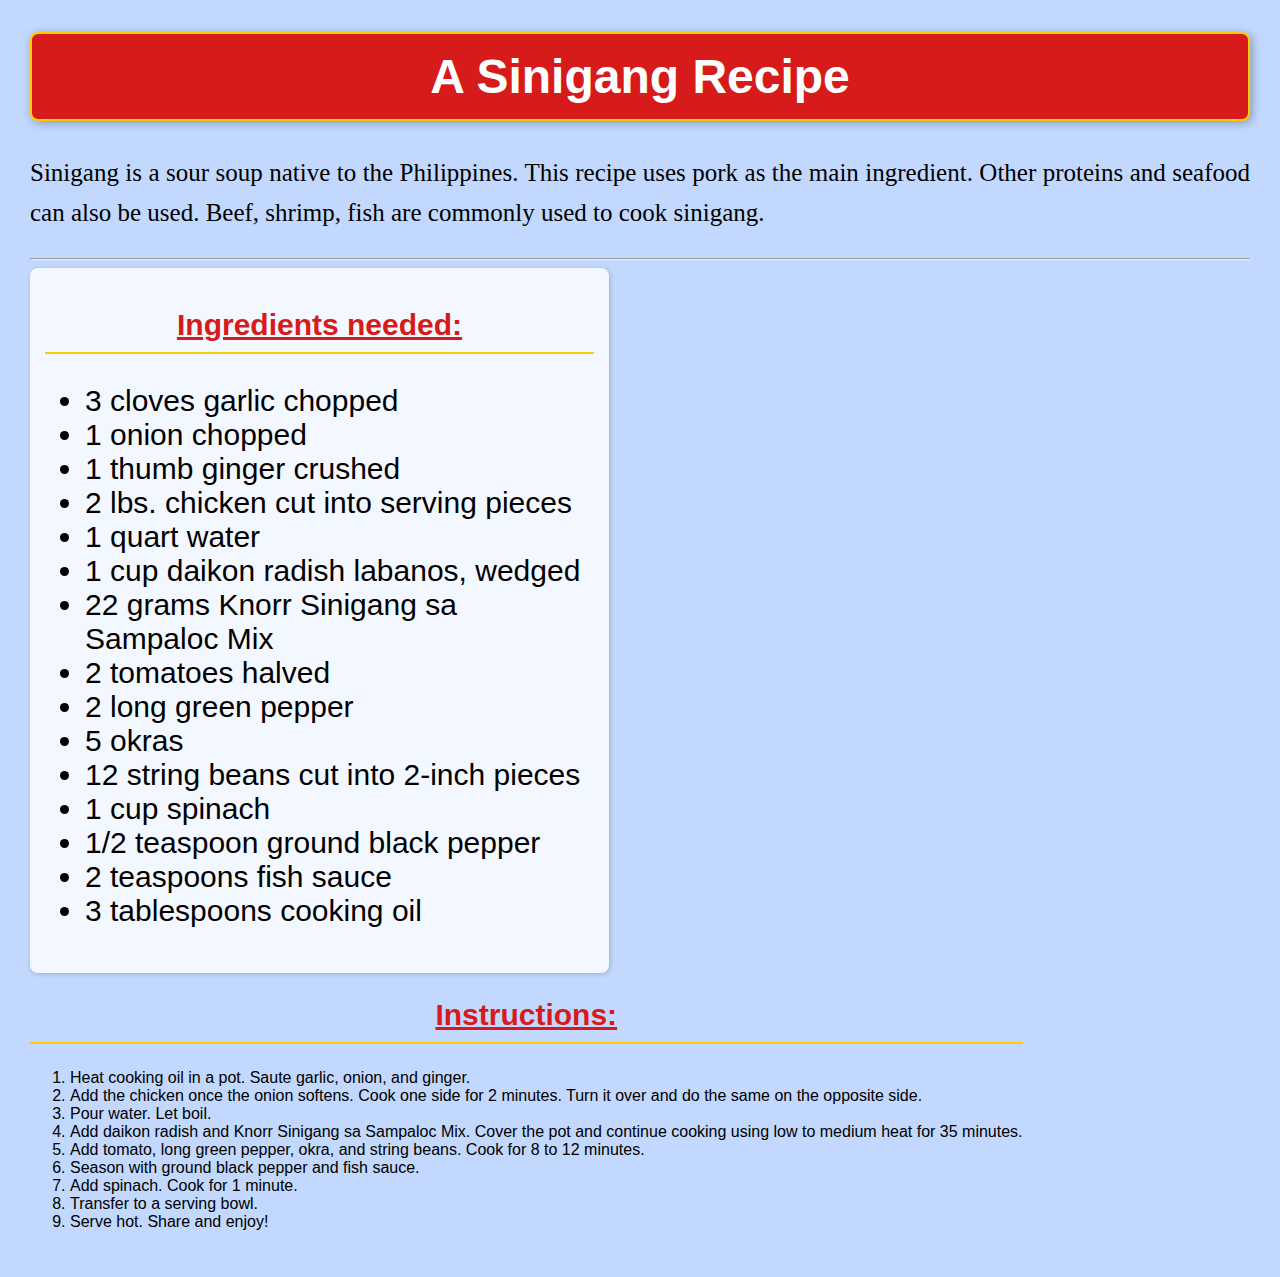
<file: Chapter-1/Exercise/index.html>
<!DOCTYPE html>
<html lang="en">
<head>
    <meta charset="UTF-8">
    <meta http-equiv="X-UA-Compatible" content="IE=edge" />
    <meta name="viewport" content="width=device-width, initial-scale=1.0">
    <title> WebDev Assessment Chapter 1 </title>
    <link rel="stylesheet" href="style.css">  
</head>
<body>
    <!--Heading and the Name of the Recipe-->
    <h1>A Sinigang Recipe</h1>
    <!--A brief description of the dish-->
    <p>Sinigang is a sour soup native to the Philippines. This recipe uses pork as the main ingredient. Other proteins and seafood can also be used. Beef, shrimp, fish are commonly used to cook sinigang.</p>

    <hr>
    
    <!--Div tag is used to separate a section of the code(in this case, it will be used in the stylesheet)-->
    <div class="recipe-container">
        <div class="ingredients">
            <!--Ingredients for the recipe-->
            <h2><u> Ingredients needed: </u></h2>
            <ul>
                <li> 3 cloves garlic chopped</li>
                <li> 1 onion chopped</li>
                <li> 1 thumb ginger crushed</li>
                <li> 2 lbs. chicken cut into serving pieces</li>
                <li> 1 quart water</li>
                <li> 1 cup daikon radish labanos, wedged</li>
                <li> 22 grams Knorr Sinigang sa Sampaloc Mix</li>
                <li> 2 tomatoes halved</li>
                <li> 2 long green pepper</li>
                <li> 5 okras</li>
                <li> 12 string beans cut into 2-inch pieces</li>
                <li> 1 cup spinach</li>
                <li> 1/2 teaspoon ground black pepper</li>
                <li> 2 teaspoons fish sauce</li>
                <li> 3 tablespoons cooking oil</li>
            </ul>
        </div>

        <div class="Instructions">
            <!--Instructions/Methodology of the recipe-->
            <h2><u> Instructions: </u></h2>
            <ol>
                <li> Heat cooking oil in a pot. Saute garlic, onion, and ginger.</li>
                <li> Add the chicken once the onion softens. Cook one side for 2 minutes. Turn it over and do the same on the opposite side.</li>
                <li> Pour water. Let boil.</li>
                <li> Add daikon radish and Knorr Sinigang sa Sampaloc Mix. Cover the pot and continue cooking using low to medium heat for 35 minutes.</li>
                <li> Add tomato, long green pepper, okra, and string beans. Cook for 8 to 12 minutes.</li>
                <li> Season with ground black pepper and fish sauce.</li>
                <li> Add spinach. Cook for 1 minute.</li>
                <li> Transfer to a serving bowl.</li>
                <li> Serve hot. Share and enjoy!</li>
            </ol>
        </div>
    </div>


</body>
</html>
</file>
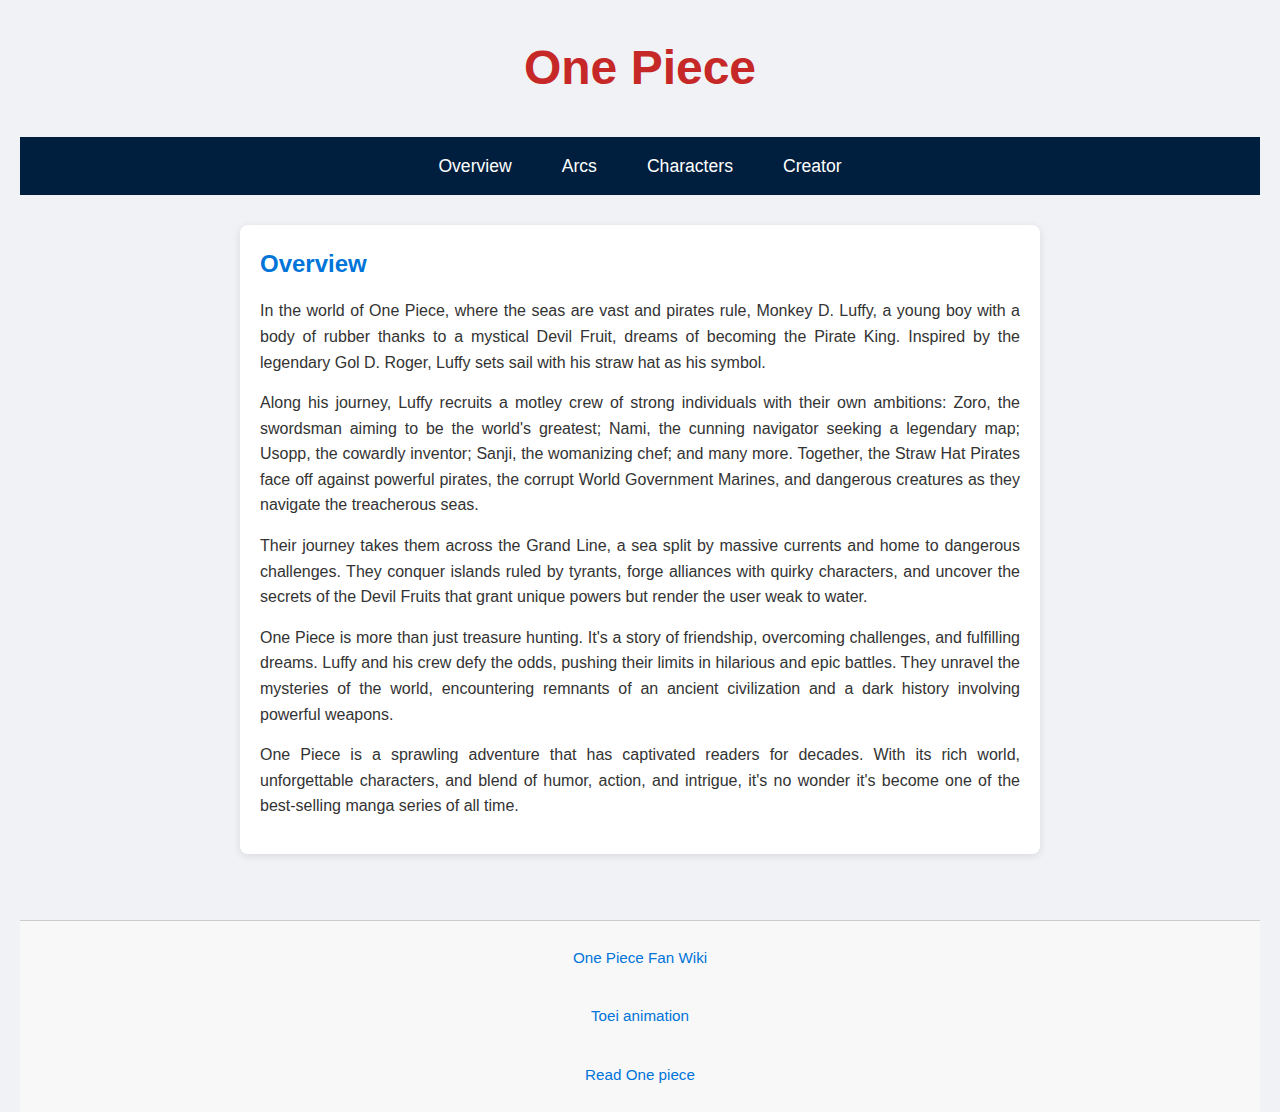
<file: Chapter-2/Exercise/index.html>
<!DOCTYPE html>
<html lang="en">
<head>
    <meta charset="UTF-8">
    <meta http-equiv="X-UA-Compatible" content="IE=edge" />
    <meta name="viewport" content="width=device-width, initial-scale=1.0">
    <title> WebDev Assessment Chapter 2 </title>
    <link rel="stylesheet" href="style.css">  
</head>
<body>
    <h1> One Piece </h1>
    <div class="dark"></div>
        <!--Creates a nav bar-->
        <nav class="navbar">
            <ul>
                <!--Other pages of the navbar and images for icons are in subdirectories-->
                <li><a href="index.html">Overview</a></li>
                <li><a href="Arcs.html">Arcs</a></li>
                <li><a href="Characters.html">Characters</a></li>
                <li><a href="Creators.html">Creator</a></li>
            </ul>
        </nav>
    <main>   
        <h2> Overview</h2>
        <p> In the world of One Piece, where the seas are vast and pirates rule, Monkey D. Luffy, a young boy with a body of rubber thanks to a mystical Devil Fruit, dreams of becoming the Pirate King. Inspired by the legendary Gol D. Roger, Luffy sets sail with his straw hat as his symbol.</p>
        <p>Along his journey, Luffy recruits a motley crew of strong individuals with their own ambitions: Zoro, the swordsman aiming to be the world's greatest; Nami, the cunning navigator seeking a legendary map; Usopp, the cowardly inventor; Sanji, the womanizing chef; and many more. Together, the Straw Hat Pirates face off against powerful pirates, the corrupt World Government Marines, and dangerous creatures as they navigate the treacherous seas.</p>
        <p>Their journey takes them across the Grand Line, a sea split by massive currents and home to dangerous challenges. They conquer islands ruled by tyrants, forge alliances with quirky characters, and uncover the secrets of the Devil Fruits that grant unique powers but render the user weak to water.</p>
        <p>One Piece is more than just treasure hunting. It's a story of friendship, overcoming challenges, and fulfilling dreams. Luffy and his crew defy the odds, pushing their limits in hilarious and epic battles. They unravel the mysteries of the world, encountering remnants of an ancient civilization and a dark history involving powerful weapons.</p>
        <p>One Piece is a sprawling adventure that has captivated readers for decades. With its rich world, unforgettable characters, and blend of humor, action, and intrigue, it's no wonder it's become one of the best-selling manga series of all time.</p>
    </main> <br>

<!--Footer for the Webpage, contains the links for the Pokémon Platinum, Game Freak, and Nintendo websites respectively-->    
<footer>
    <a href="https://onepiece.fandom.com/wiki/One_Piece_Wiki" target="_blank"> One Piece Fan Wiki</a> <br>
    <a href="https://www.toei-animation.com" target="_blank"> Toei animation</a> <br>
    <a href="https://www.viz.com/shonenjump/chapters/one-piece" target="_blank"> Read One piece</a>
    </footer>
</body>
</html>
</file>
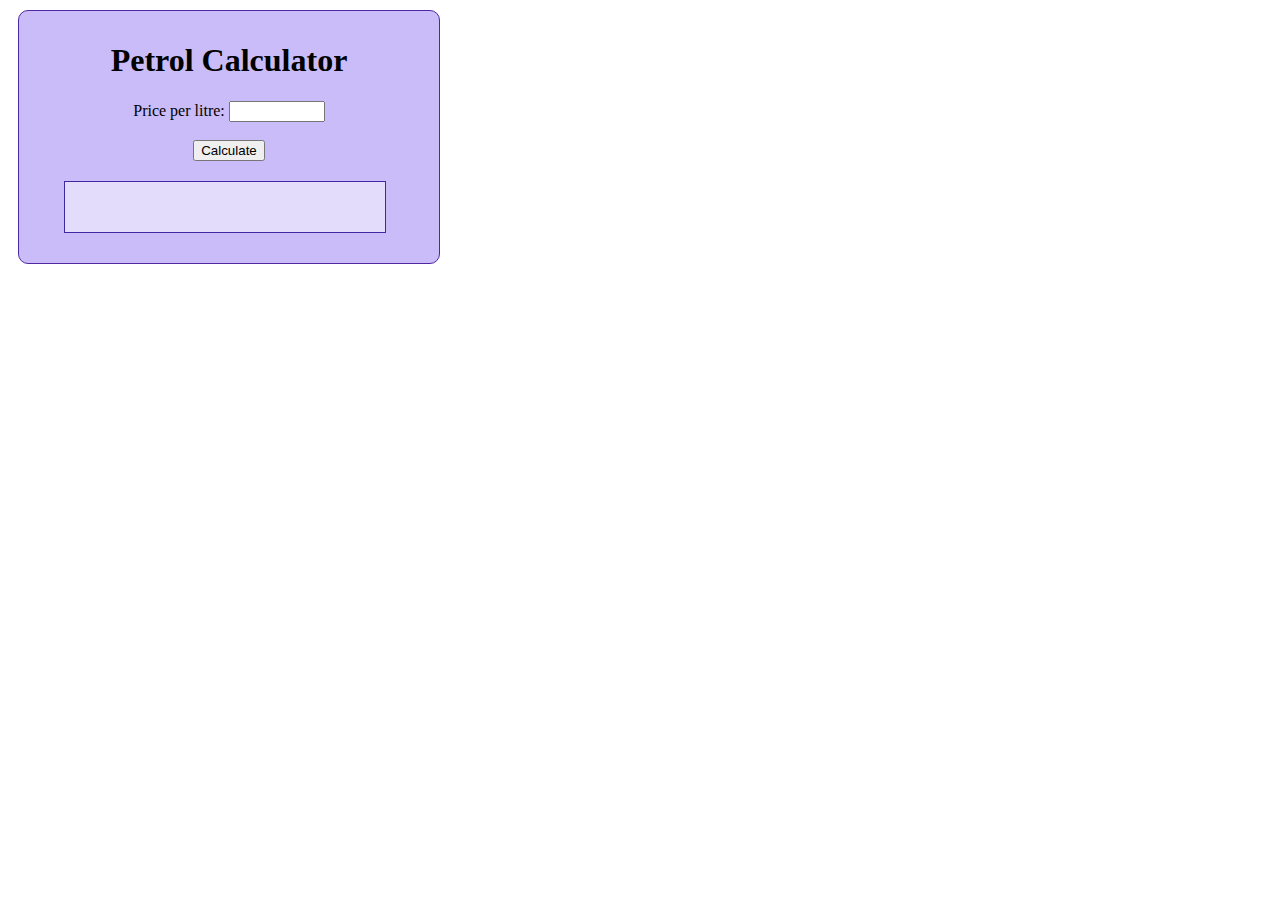
<file: Chapter-6/Exercises/index.html>
<!DOCTYPE html>
<html lang="en">
<head>
  <meta charset="UTF-8" />
  <meta name="viewport" content="width=device-width, initial-scale=1.0"/>
  <title>Petrol Calculator</title>
  <link rel="stylesheet" href="style.css" />
</head>
<body>

  <main class="ptrlBox">
    <h1>Petrol Calculator</h1>

    <form id="petrolForm">
      <label for="price">Price per litre:</label>
      <input type="number" id="price" name="price" min="10" max="10000" step="0.5" required />
      <br><br>
      <button type="submit">Calculate</button>
    </form>

    <div class="result" id="output"></div>
  </main>

  <script>
    document.getElementById("petrolForm").addEventListener("submit", function(event) {
      event.preventDefault();

      const pricePL = parseFloat(document.getElementById("price").value);
      const outputBox = document.getElementById("output");

      if (!pricePL || pricePL <= 0) {
        outputBox.textContent = "Please enter a valid price.";
        return;
      }

      const litresPurchased = 50 / pricePL;
      outputBox.textContent = `${litresPurchased.toFixed(2)} L`;
    });
  </script>

</body>
</html>
</file>
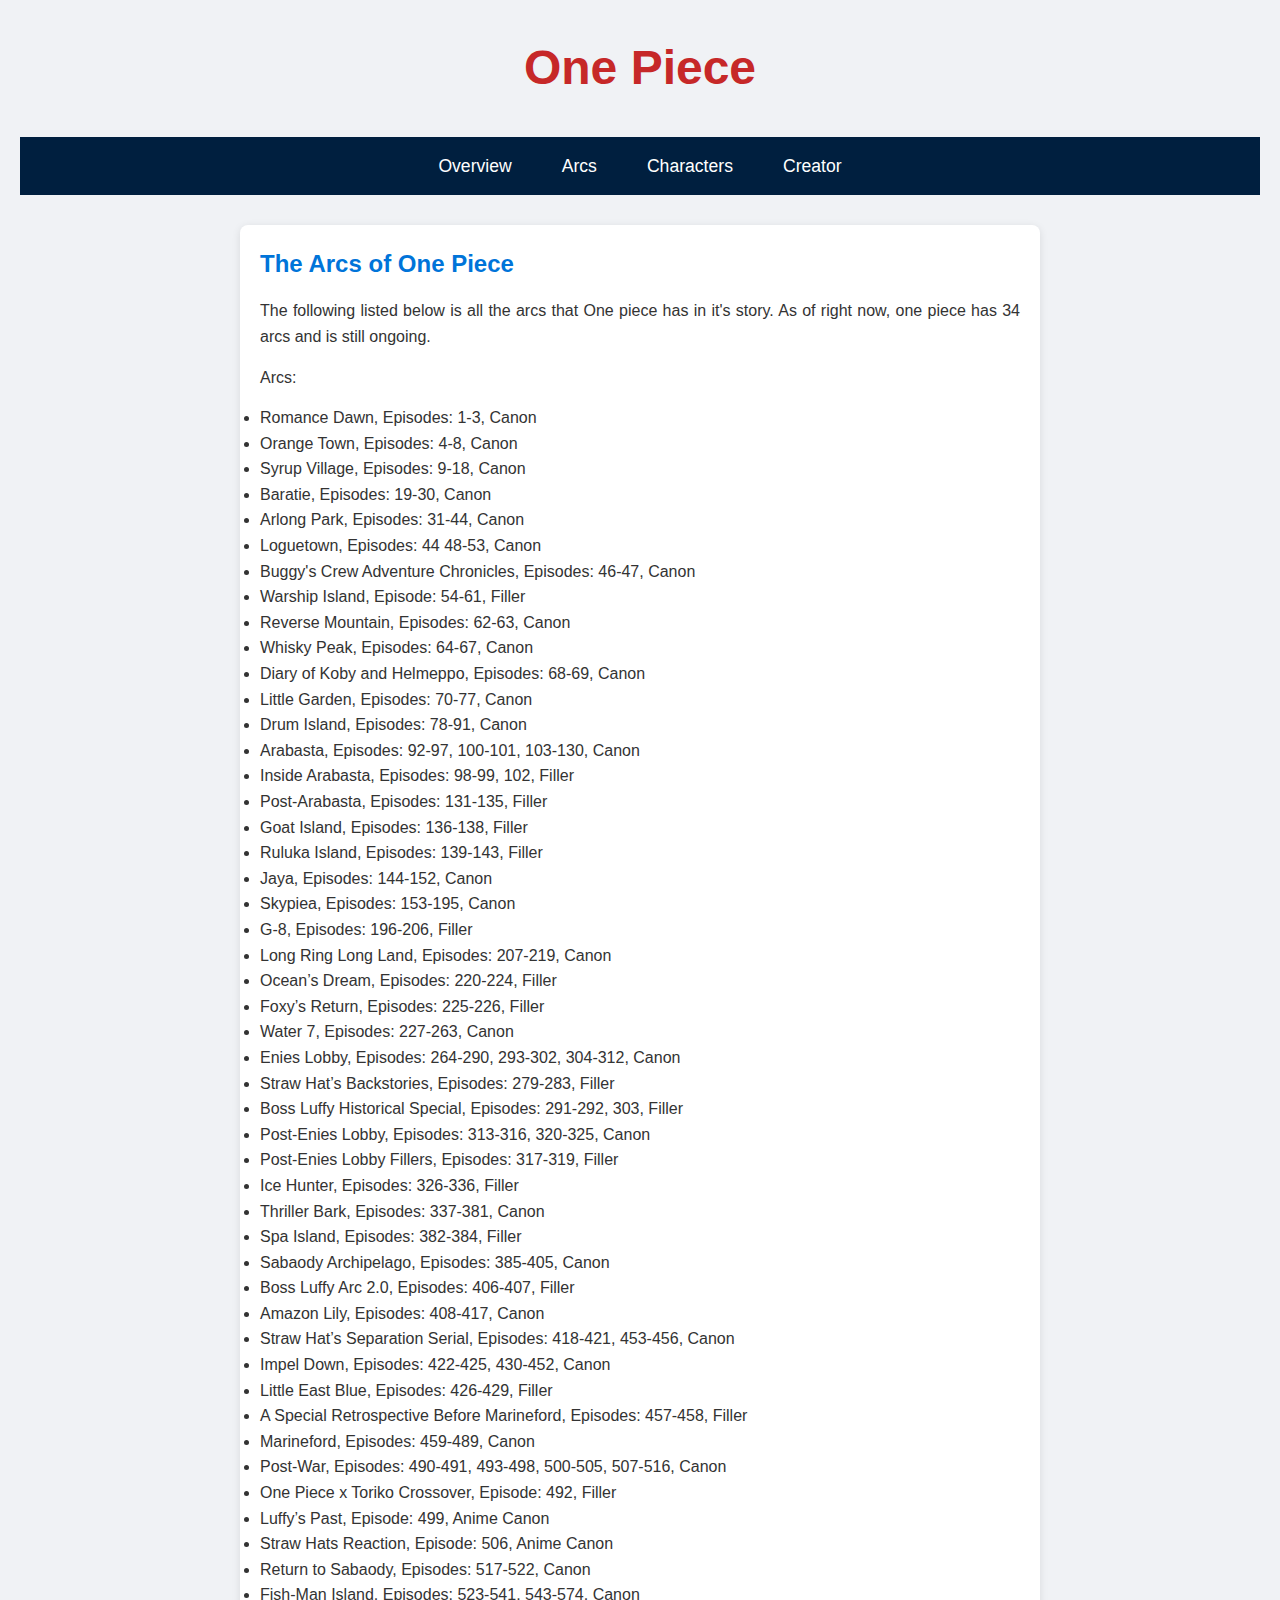
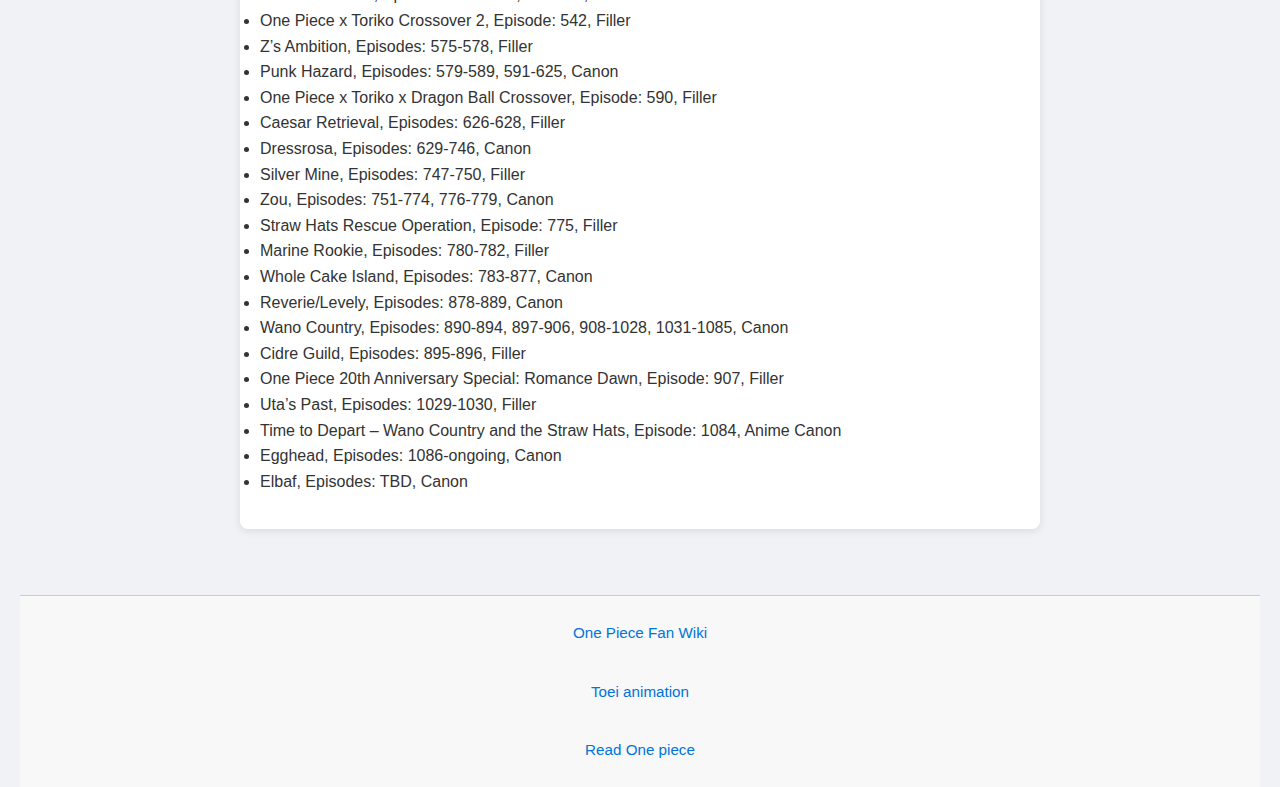
<file: Chapter-2/Exercise/Arcs.html>
<!DOCTYPE html>
<html lang="en">
<head>
    <meta charset="UTF-8">
    <meta http-equiv="X-UA-Compatible" content="IE=edge" />
    <meta name="viewport" content="width=device-width, initial-scale=1.0">
    <title> WebDev Assessment Chapter 2 </title>
    <link rel="stylesheet" href="style.css">  
</head>
<body>
    <h1> One Piece </h1>
    <div class="dark"></div>
        <!--Creates a nav bar-->
        <nav class="navbar">
            <ul>
                <!--Other pages of the navbar and images for icons are in subdirectories-->
                <li><a href="index.html">Overview</a></li>
                <li><a href="Arcs.html">Arcs</a></li>
                <li><a href="Characters.html">Characters</a></li>
                <li><a href="Creators.html">Creator</a></li>
            </ul>
        </nav>
        <main>     
            <h2> The Arcs of One Piece </h2>
            <p> The following listed below is all the arcs that One piece has in it's story. As of right now, one piece has 34 arcs and is still ongoing.</p>
            <p> Arcs:
                <ul>
                    <li> Romance Dawn, Episodes: 1-3, Canon</li>
                    <li> Orange Town, Episodes: 4-8, Canon</li>
                    <li> Syrup Village, Episodes: 9-18, Canon</li>
                    <li> Baratie, Episodes: 19-30, Canon</li>
                    <li> Arlong Park, Episodes: 31-44, Canon</li>
                    <li> Loguetown, Episodes: 44 48-53, Canon</li>
                    <li> Buggy's Crew Adventure Chronicles, Episodes: 46-47, Canon</li>
                    <li> Warship Island, Episode: 54-61, Filler</li>
                    <li> Reverse Mountain, Episodes: 62-63, Canon</li>
                    <li> Whisky Peak, Episodes: 64-67, Canon</li>
                    <li> Diary of Koby and Helmeppo, Episodes: 68-69, Canon</li>
                    <li> Little Garden, Episodes: 70-77, Canon</li>
                    <li> Drum Island, Episodes: 78-91, Canon</li>
                    <li> Arabasta, Episodes: 92-97, 100-101, 103-130, Canon</li>
                    <li> Inside Arabasta, Episodes: 98-99, 102, Filler</li>
                    <li> Post-Arabasta, Episodes: 131-135, Filler</li>
                    <li> Goat Island, Episodes: 136-138, Filler</li>
                    <li> Ruluka Island, Episodes: 139-143, Filler</li>
                    <li> Jaya, Episodes: 144-152, Canon</li>
                    <li> Skypiea, Episodes: 153-195, Canon</li>
                    <li> G-8, Episodes: 196-206, Filler</li>
                    <li> Long Ring Long Land, Episodes: 207-219, Canon</li>
                    <li> Ocean’s Dream, Episodes: 220-224, Filler</li>
                    <li> Foxy’s Return, Episodes: 225-226, Filler</li>
                    <li> Water 7, Episodes: 227-263, Canon</li>
                    <li> Enies Lobby, Episodes: 264-290, 293-302, 304-312, Canon</li>
                    <li> Straw Hat’s Backstories, Episodes: 279-283, Filler</li>
                    <li> Boss Luffy Historical Special, Episodes: 291-292, 303, Filler</li>
                    <li> Post-Enies Lobby, Episodes: 313-316, 320-325, Canon</li>
                    <li> Post-Enies Lobby Fillers, Episodes: 317-319, Filler</li>
                    <li> Ice Hunter, Episodes: 326-336, Filler</li>
                    <li> Thriller Bark, Episodes: 337-381, Canon</li>
                    <li> Spa Island, Episodes: 382-384, Filler</li>
                    <li> Sabaody Archipelago, Episodes: 385-405, Canon</li>
                    <li> Boss Luffy Arc 2.0, Episodes: 406-407, Filler</li>
                    <li> Amazon Lily, Episodes: 408-417, Canon</li>
                    <li> Straw Hat’s Separation Serial, Episodes: 418-421, 453-456, Canon</li>
                    <li> Impel Down, Episodes: 422-425, 430-452, Canon</li>
                    <li> Little East Blue, Episodes: 426-429, Filler</li>
                    <li> A Special Retrospective Before Marineford, Episodes: 457-458, Filler</li>
                    <li> Marineford, Episodes: 459-489, Canon</li>
                    <li> Post-War, Episodes: 490-491, 493-498, 500-505, 507-516, Canon</li>
                    <li> One Piece x Toriko Crossover, Episode: 492, Filler</li>
                    <li> Luffy’s Past, Episode: 499, Anime Canon</li>
                    <li> Straw Hats Reaction, Episode: 506, Anime Canon</li>
                    <li> Return to Sabaody, Episodes: 517-522, Canon</li>
                    <li> Fish-Man Island, Episodes: 523-541, 543-574, Canon</li>
                    <li> One Piece x Toriko Crossover 2, Episode: 542, Filler</li>
                    <li> Z’s Ambition, Episodes: 575-578, Filler</li>
                    <li> Punk Hazard, Episodes: 579-589, 591-625, Canon</li>
                    <li> One Piece x Toriko x Dragon Ball Crossover, Episode: 590, Filler</li>
                    <li> Caesar Retrieval, Episodes: 626-628, Filler</li>
                    <li> Dressrosa, Episodes: 629-746, Canon</li>
                    <li> Silver Mine, Episodes: 747-750, Filler</li>
                    <li> Zou, Episodes: 751-774, 776-779, Canon</li>
                    <li> Straw Hats Rescue Operation, Episode: 775, Filler</li>
                    <li> Marine Rookie, Episodes: 780-782, Filler</li>
                    <li> Whole Cake Island, Episodes: 783-877, Canon</li>
                    <li> Reverie/Levely, Episodes: 878-889, Canon</li>
                    <li> Wano Country, Episodes: 890-894, 897-906, 908-1028, 1031-1085, Canon</li>
                    <li> Cidre Guild, Episodes: 895-896, Filler</li>
                    <li> One Piece 20th Anniversary Special: Romance Dawn, Episode: 907, Filler</li>
                    <li> Uta’s Past, Episodes: 1029-1030, Filler</li>
                    <li> Time to Depart – Wano Country and the Straw Hats, Episode: 1084, Anime Canon</li>
                    <li> Egghead, Episodes: 1086-ongoing, Canon</li>
                    <li> Elbaf, Episodes: TBD, Canon</li>
                </ul>
            </p>
        </main> <br>

<!--Footer for the Webpage, contains the links for the Pokémon Platinum, Game Freak, and Nintendo websites respectively-->    
<footer>
    <a href="https://onepiece.fandom.com/wiki/One_Piece_Wiki" target="_blank"> One Piece Fan Wiki</a> <br>
    <a href="https://www.toei-animation.com" target="_blank"> Toei animation</a> <br>
    <a href="https://www.viz.com/shonenjump/chapters/one-piece" target="_blank"> Read One piece</a>
    </footer>
</body>
</html>
</file>
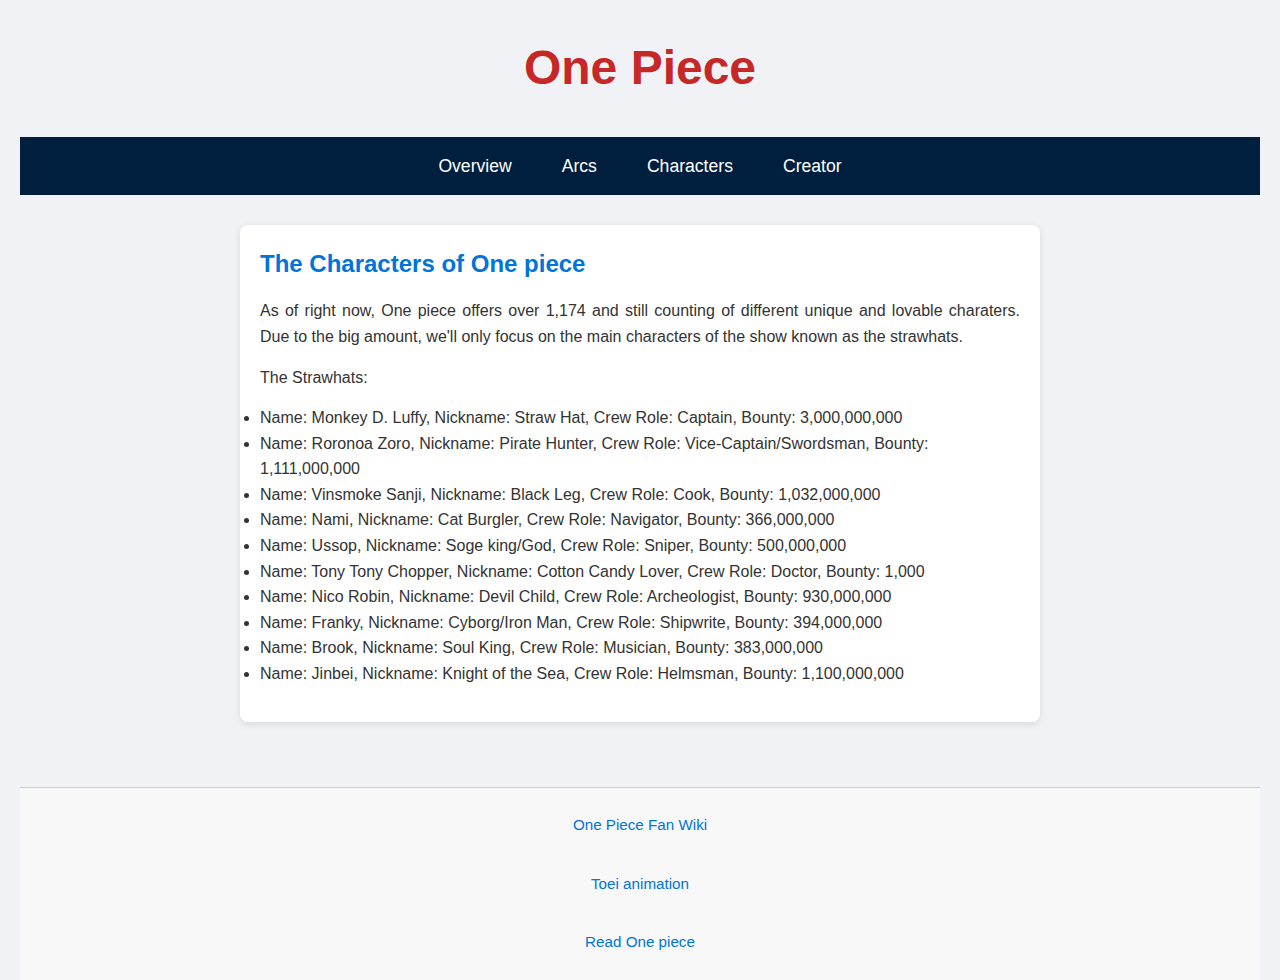
<file: Chapter-2/Exercise/characters.html>
<!DOCTYPE html>
<html lang="en">
<head>
    <meta charset="UTF-8">
    <meta http-equiv="X-UA-Compatible" content="IE=edge" />
    <meta name="viewport" content="width=device-width, initial-scale=1.0">
    <title> WebDev Assessment Chapter 2 </title>
    <link rel="stylesheet" href="style.css">  
</head>
<body>
    <h1> One Piece </h1>
    <div class="dark"></div>
        <!--Creates a nav bar-->
        <nav class="navbar">
            <ul>
                <!--Other pages of the navbar and images for icons are in subdirectories-->
                <li><a href="index.html">Overview</a></li>
                <li><a href="Arcs.html">Arcs</a></li>
                <li><a href="Characters.html">Characters</a></li>
                <li><a href="Creators.html">Creator</a></li>
            </ul>
        </nav>
        <main>     
            <h2> The Characters of One piece </h2>
            <p> As of right now, One piece offers over 1,174 and still counting of different unique and lovable charaters. Due to the big amount, we'll only focus on the main characters of the show known as the strawhats.</p>
            <p> The Strawhats:
                <ul>
                    <li> Name: Monkey D. Luffy, Nickname: Straw Hat, Crew Role: Captain, Bounty: 3,000,000,000</li>
                    <li> Name: Roronoa Zoro, Nickname: Pirate Hunter, Crew Role: Vice-Captain/Swordsman, Bounty: 1,111,000,000</li>
                    <li> Name: Vinsmoke Sanji, Nickname: Black Leg, Crew Role: Cook, Bounty: 1,032,000,000</li>
                    <li> Name: Nami, Nickname: Cat Burgler, Crew Role: Navigator, Bounty: 366,000,000</li>
                    <li> Name: Ussop, Nickname: Soge king/God, Crew Role: Sniper, Bounty: 500,000,000</li>
                    <li> Name: Tony Tony Chopper, Nickname: Cotton Candy Lover, Crew Role: Doctor, Bounty: 1,000</li>
                    <li> Name: Nico Robin, Nickname: Devil Child, Crew Role: Archeologist, Bounty: 930,000,000</li>
                    <li> Name: Franky, Nickname: Cyborg/Iron Man, Crew Role: Shipwrite, Bounty: 394,000,000</li>
                    <li> Name: Brook, Nickname: Soul King, Crew Role: Musician, Bounty: 383,000,000</li>
                    <li> Name: Jinbei, Nickname: Knight of the Sea, Crew Role: Helmsman, Bounty: 1,100,000,000</li>
                </ul>
            </p>
        </main> <br>

<!--Footer for the Webpage, contains the links for the Pokémon Platinum, Game Freak, and Nintendo websites respectively-->    
<footer>
    <a href="https://onepiece.fandom.com/wiki/One_Piece_Wiki" target="_blank"> One Piece Fan Wiki</a> <br>
    <a href="https://www.toei-animation.com" target="_blank"> Toei animation</a> <br>
    <a href="https://www.viz.com/shonenjump/chapters/one-piece" target="_blank"> Read One piece</a>
    </footer>
</body>
</html>
</file>
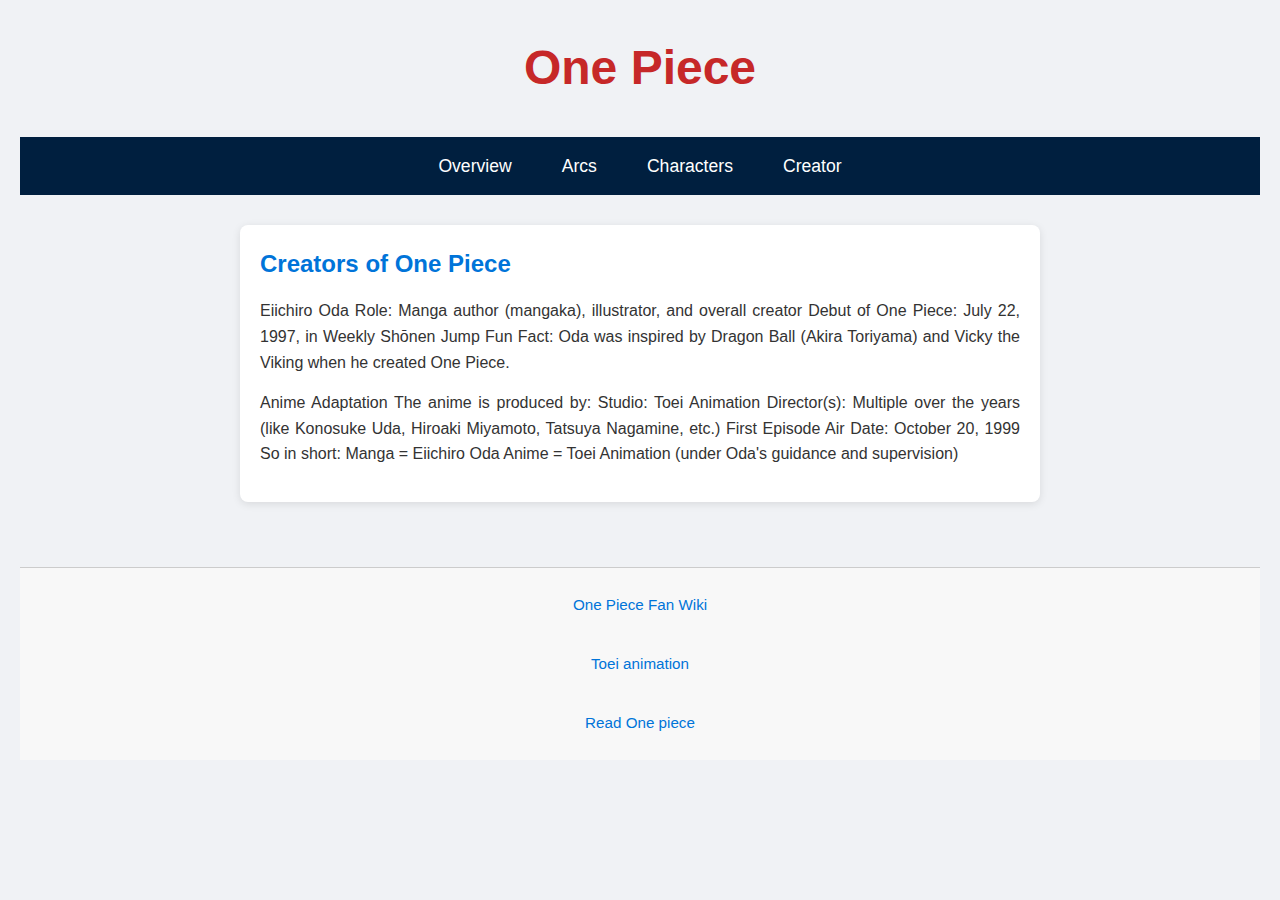
<file: Chapter-2/Exercise/Creators.html>
<!DOCTYPE html>
<html lang="en">
<head>
    <meta charset="UTF-8">
    <meta http-equiv="X-UA-Compatible" content="IE=edge" />
    <meta name="viewport" content="width=device-width, initial-scale=1.0">
    <title> WebDev Assessment Chapter 2 </title>
    <link rel="stylesheet" href="style.css">  
</head>
<body>
    <h1> One Piece </h1>
    <div class="dark"></div>
        <!--Creates a nav bar-->
        <nav class="navbar">
            <ul>
                <!--Other pages of the navbar and images for icons are in subdirectories-->
                <li><a href="index.html">Overview</a></li>
                <li><a href="Arcs.html">Arcs</a></li>
                <li><a href="Characters.html">Characters</a></li>
                <li><a href="Creators.html">Creator</a></li>
            </ul>
        </nav>
        <main>     
            <h2> Creators of One Piece </h2>
            <p>  Eiichiro Oda
                 Role: Manga author (mangaka), illustrator, and overall creator
                
                 Debut of One Piece: July 22, 1997, in Weekly Shōnen Jump
                
                 Fun Fact: Oda was inspired by Dragon Ball (Akira Toriyama) and Vicky the Viking when he created One Piece.</p>
            <p> Anime Adaptation
                The anime is produced by:
                
                Studio: Toei Animation
                
                Director(s): Multiple over the years (like Konosuke Uda, Hiroaki Miyamoto, Tatsuya Nagamine, etc.)
                
                First Episode Air Date: October 20, 1999
                
                So in short:
                
                Manga = Eiichiro Oda
                
                Anime = Toei Animation (under Oda's guidance and supervision)
            </p>
        </main> <br>

<!--Footer for the Webpage, contains the links for the Pokémon Platinum, Game Freak, and Nintendo websites respectively-->    
<footer>
    <a href="https://onepiece.fandom.com/wiki/One_Piece_Wiki" target="_blank"> One Piece Fan Wiki</a> <br>
    <a href="https://www.toei-animation.com" target="_blank"> Toei animation</a> <br>
    <a href="https://www.viz.com/shonenjump/chapters/one-piece" target="_blank"> Read One piece</a>
    </footer>
</body>
</html>
</file>
<file: Chapter-1/Exercise/style.css>
body {
    margin: 30px; /* Margin tag is used so that most of the page's focus is on the center */
    font-size: 100%; /* Most of the page's text will follow the font size and font family */
    font-family: 'Arial', sans-serif; /* Changed to a more versatile font */
    background: hsl(218, 100%, 88%); /* Light blue background for a fresh feel */
}

h1 {
    color: rgb(255, 255, 255);                   
    font-family: 'Arial', sans-serif; /* Changed to Arial for consistency */
    font-size: 300%;
    padding: 15px; /* The padding tag is used to make the background larger than the text itself */
    background: rgb(215, 26, 26); /* Vibrant red background */
    text-align: center; /* Primary focus of this section is to accentuate the importance of the dish */
    border: 2px solid #ffcc00; /* Gold border for a touch of elegance */
    border-radius: 8px;
    box-shadow: 2px 2px 10px rgba(0, 0, 0, 0.3); /* Adds depth */
}

p {
    font-family: 'Times New Roman', serif; /* Keeping the traditional feel */
    font-size: 25px;
    text-align: justify; /* Used to justify the long description of the dish as to not look cluttered */
    text-justify: inter-word;
    line-height: 1.6; /* Improved readability */
}

h2 {
    text-align: center;
    font-size: 30px;
    border-bottom: 2px solid #ffcc00; /* Gold border for consistency */
    padding-bottom: 10px; /* Adds space below the headings */
    color: rgb(215, 26, 26); /* Matching color with h1 */
}

.recipe-container {
    display: flex;                      
    justify-content: space-between;    
    flex-wrap: wrap; /* Allows wrapping for smaller screens */
}

.ingredients, .instructions {
    width: 45%; /* Adjusted width for better spacing */
    font-size: 30px;
    background: rgba(255, 255, 255, 0.8); /* Light background for readability */
    border-radius: 8px; /* Rounded corners for a softer look */
    padding: 15px; /* Padding for inner spacing */
    box-shadow: 1px 1px 5px rgba(0, 0, 0, 0.2); /* Subtle shadow for depth */
}
</file>
<file: Chapter-6/Exercises/style.css>
.ptrlBox{
    padding: 10px;
    width: 400px;
    height: auto;
    border: 1px solid #5027a3;
    background-color: #c9bcf8;
    margin: 10px;
    border-radius: 10px;
    text-align: center;

}

.result{
    border: 1px solid #4027a3;
    background-color: rgba(255, 255, 255, 0.485);
    color: black;
    padding: 10px;
    width: 300px;
    height: 30px;
    top: 50%;
    left: 50%;
    margin-left: 35px;
    margin-top: 20px;
    margin-bottom: 20px;
    text-align: center;
}
</file>
<file: Chapter-2/Exercise/style.css>
/* Reset some default spacing */
* {
    margin: 0;
    padding: 0;
    box-sizing: border-box;
}

/* Body Styling */
body {
    font-family: 'Segoe UI', Tahoma, Geneva, Verdana, sans-serif;
    background-color: #f0f2f5;
    color: #333;
    line-height: 1.6;
    padding: 0 20px;
}

/* Header */
h1 {
    text-align: center;
    margin: 30px 0;
    font-size: 3em;
    color: #c62828; /* One Piece red */
}

/* Navbar */
.navbar {
    background-color: #001f3f; /* deep navy */
    padding: 15px 0;
    margin-bottom: 30px;
}

.navbar ul {
    list-style: none;
    display: flex;
    justify-content: center;
    gap: 30px;
}

.navbar a {
    text-decoration: none;
    color: #ffffff;
    font-size: 1.1em;
    padding: 5px 10px;
    transition: background-color 0.3s ease;
}

.navbar a:hover {
    background-color: #0074D9;
    border-radius: 5px;
}

/* Main Content */
main {
    max-width: 800px;
    margin: 0 auto;
    padding: 20px;
    background-color: white;
    border-radius: 8px;
    box-shadow: 0 2px 8px rgba(0, 0, 0, 0.1);
}

h2 {
    margin-bottom: 15px;
    color: #0074D9;
}

p {
    margin-bottom: 15px;
    text-align: justify;
}

/* Footer */
footer {
    margin-top: 40px;
    text-align: center;
    padding: 20px;
    font-size: 0.95em;
    background-color: #f8f8f8;
    border-top: 1px solid #ccc;
}

footer a {
    display: block;
    color: #0074D9;
    text-decoration: none;
    margin: 5px 0;
}

footer a:hover {
    text-decoration: underline;
}

/* Optional: Dark overlay div if you plan to use it for styling */
.dark {
    display: none; /* or adjust if you plan to style it later */
}
</file>
